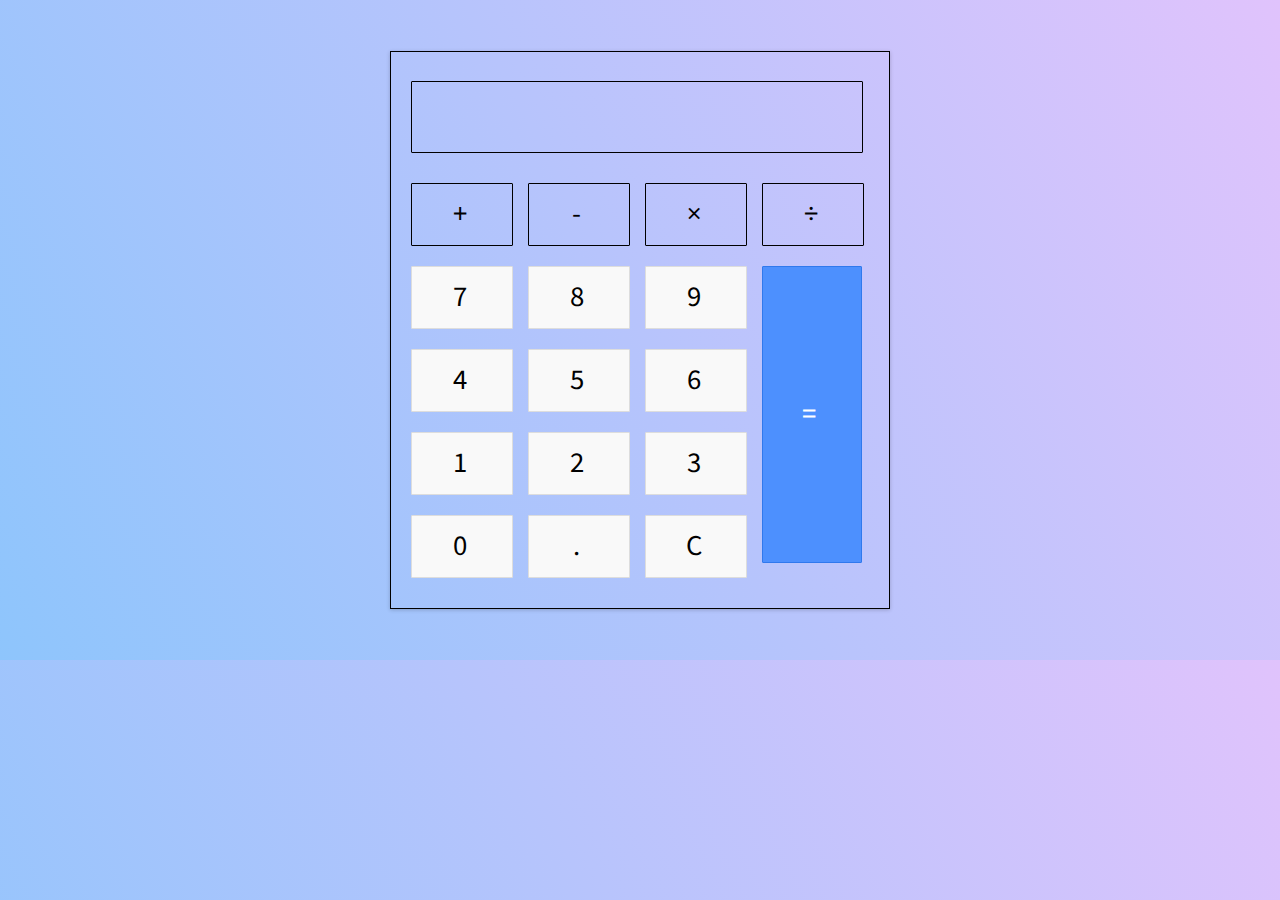
<file: LGMVIP-task 4/index.html>
<!DOCTYPE html>

<html lang="en">

<head>
    <title>Calculator</title>
    <link href='https://fonts.googleapis.com/css?family=Source+Sans+Pro:300' rel='stylesheet' type='text/css'>
    <link href='calc.css' rel='stylesheet' type='text/css'>

</head>

<body translate="no">
    <div class="calculator">
        <div class="input" id="input"></div>
        <div class="buttons">
            <div class="operators">
                <div>+</div>
                <div>-</div>
                <div>&times;</div>
                <div>&divide;</div>
            </div>
            <div class="leftPanel">
                <div class="numbers">
                    <div>7</div>
                    <div>8</div>
                    <div>9</div>
                </div>
                <div class="numbers">
                    <div>4</div>
                    <div>5</div>
                    <div>6</div>
                </div>
                <div class="numbers">
                    <div>1</div>
                    <div>2</div>
                    <div>3</div>
                </div>
                <div class="numbers">
                    <div>0</div>
                    <div>.</div>
                    <div id="clear">C</div>
                </div>
            </div>
            <div class="equal" id="result">=</div>
        </div>
    </div>
    <script src="https://cpwebassets.codepen.io/assets/common/stopExecutionOnTimeout-1b93190375e9ccc259df3a57c1abc0e64599724ae30d7ea4c6877eb615f89387.js"></script>
    <script src="calc.js">
    </script>



</body>

</html>
</file>
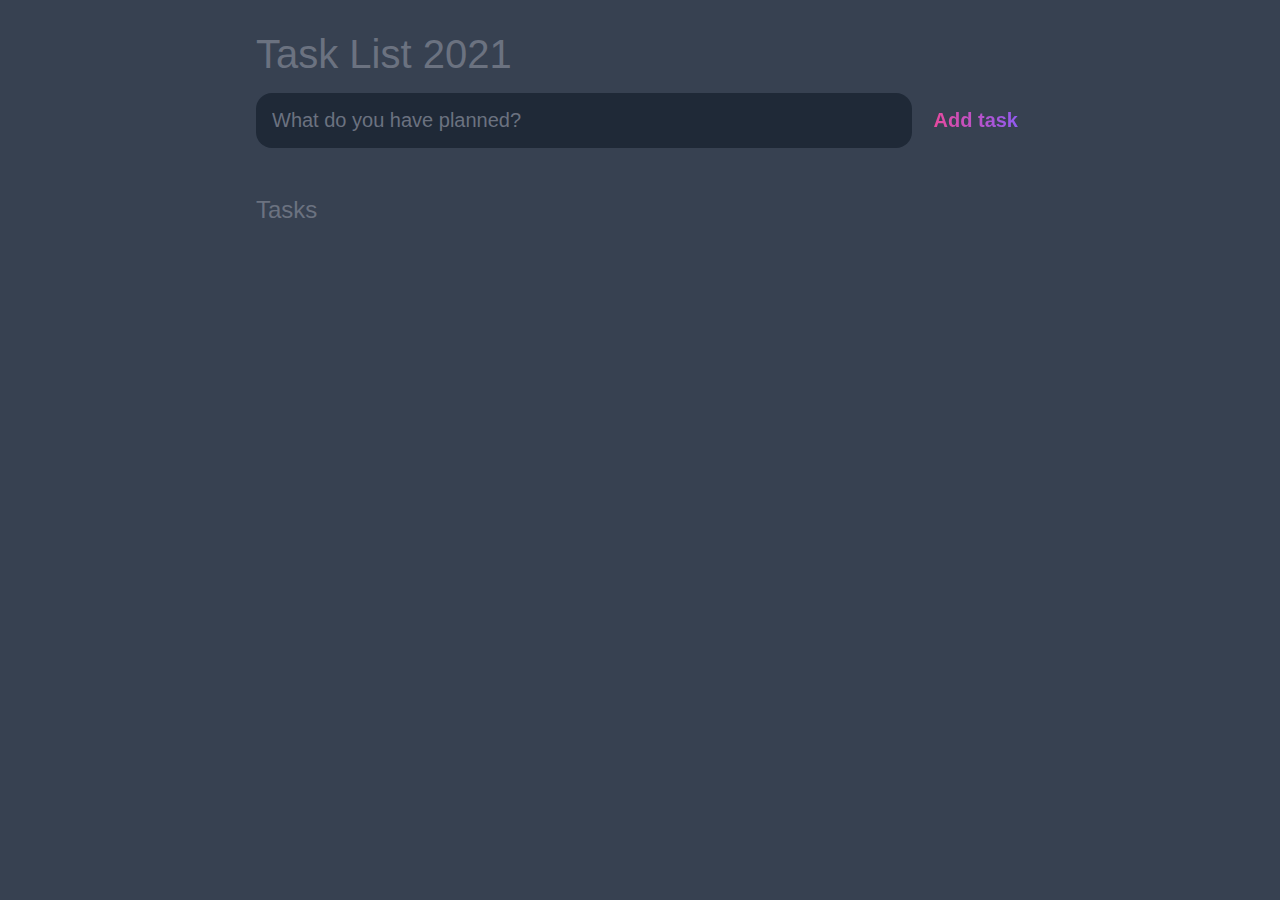
<file: LGMVIP-task1/index.html>
<!DOCTYPE html>
<html lang="en">
<head>
	<meta charset="UTF-8">
	<meta http-equiv="X-UA-Compatible" content="IE=edge">
	<meta name="viewport" content="width=device-width, initial-scale=1.0">
	<title>Task List 2021</title>

	<link rel="stylesheet" href="main.css" />
</head>
<body>
	
	<header>
		<h1>Task List 2021</h1>
		<form id="new-task-form">
			<input 
				type="text" 
				name="new-task-input" 
				id="new-task-input" 
				placeholder="What do you have planned?" />
			<input 
				type="submit"
				id="new-task-submit" 
				value="Add task" />
		</form>
	</header>
	<main>
		<section class="task-list">
			<h2>Tasks</h2>

			<div id="tasks">

			</div>
		</section>
	</main>

	<script src="main.js"></script>
</body>
</html>
</file>
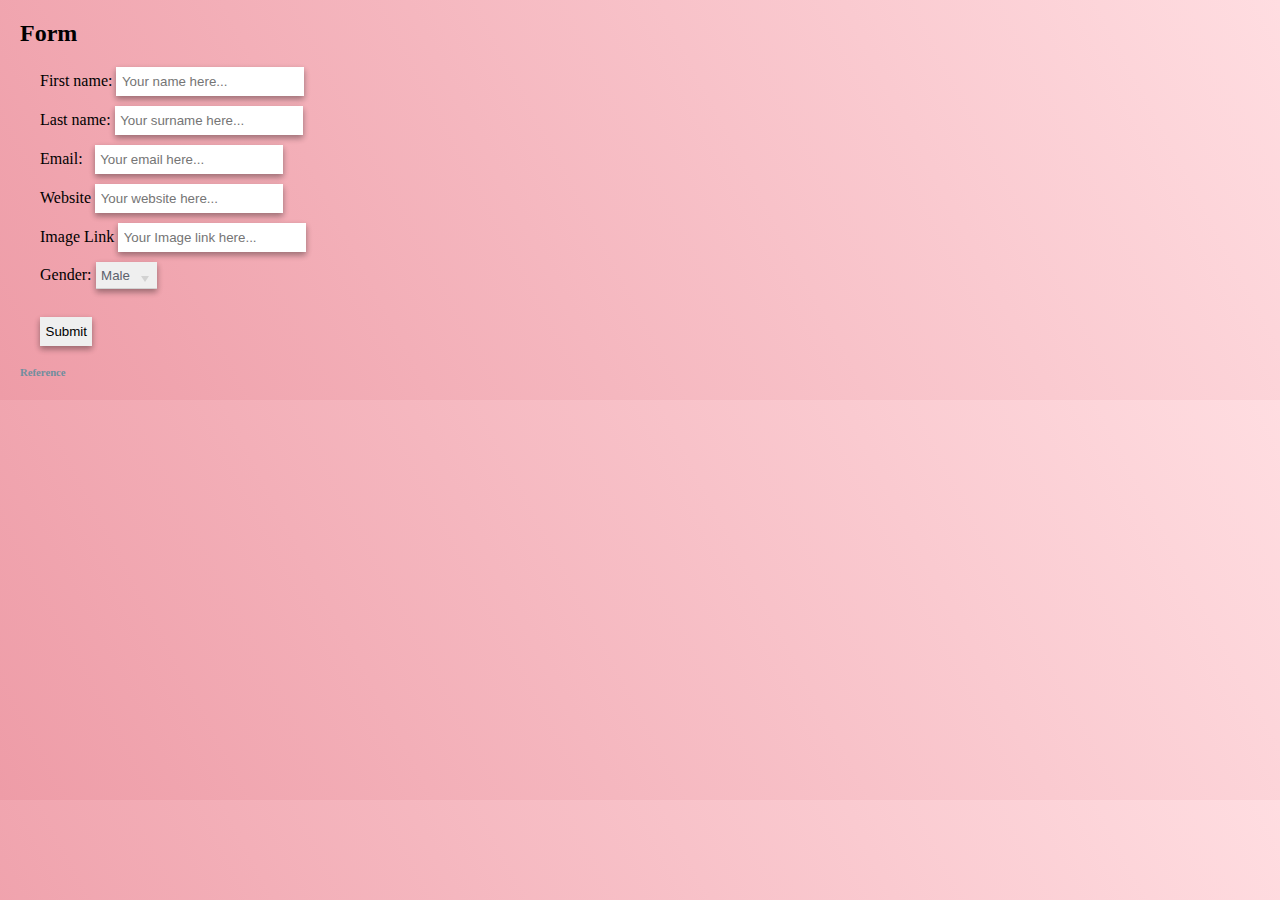
<file: LGMVIP-task3/index.html>
<!DOCTYPE html>

<html lang="en">

<head>
 
    <meta charset="UTF-8">
    <title>Display Form Data Before Submit &amp; Its Query-String</title>
    <link rel="stylesheet" href="style3.css">

      
</head>

<body translate="no">
    <h2>Form</h2>

    <form id="my_form">
        <label for="name">First name: </label>
        <input type="text" id="name" name="Firstname" value="" placeholder="Your name here...">
        <br>
        <label for="surname">Last name: </label>
        <input type="text" id="surname" name="Lastname" value="" placeholder="Your surname here...">
        <br>
        <label for="email">Email:    </label>   &nbsp
        <input type="text" id="email" name="mail" value="" placeholder="Your email here...">
        <br>
        <label for="website">Website </label>
        <input type="text" id="website" name="website" value="" placeholder="Your website here...">
        <br>
        <label for="Image">Image Link </label>
        <input type="text" id="Image" name="Image" value="" placeholder="Your Image link here...">
        <br>
        <div class="mdl-selectfield">
            <span>
			Gender: <select id="gender" name="Gender"> 
				<option class='short' data-limit='8' value="Male">Male</option>
				<option class='short' data-limit='8' value="Female">Female</option>
			</select>
		</span>
        </div>

      
        <br>
        <input type="submit" value="Submit" title="Get form's query-string">
    </form>

    <span id="check_before_submit"></span>

    <h6>
        <a href="https://stackoverflow.com/a/52193579/2149425" class="sliding-middle-out" title="Topic on Stack Overflow" target="_blank">Reference</a>
    </h6>
    <script src="https://cpwebassets.codepen.io/assets/common/stopExecutionOnTimeout-1b93190375e9ccc259df3a57c1abc0e64599724ae30d7ea4c6877eb615f89387.js"></script>

    <script src='https://cdnjs.cloudflare.com/ajax/libs/jquery/3.3.1/jquery.min.js'></script>
    <script id="rendered-js">
        function shortString() {
            var shorts = document.querySelectorAll('.short');
            if (shorts) {
                Array.prototype.forEach.call(shorts, function(ele) {
                    var str = ele.innerText,
                        indt = '...';

                    if (ele.hasAttribute('data-limit')) {
                        if (str.length > ele.dataset.limit) {
                            var result = `${str.substring(0, ele.dataset.limit - indt.length).trim()}${indt}`;
                            ele.innerText = result;
                            str = null;
                            result = null;
                        }
                    } else {
                        throw Error('Cannot find attribute \'data-limit\'');
                    }
                });
            }
        }

        $(function() {
            shortString();

            $("#my_form").on("submit", function(event) {
                event.preventDefault();
                var str = "<em>First name:</em><strong> " + $("#name").val() + "</strong><br><em>Last name:</em><strong> " + $("#surname").val() 
                    + "</strong><br><em>Email:</em><strong> " + $("#email").val()   + "</strong><br><em>Website:</em><strong> " + $("#website").val()  + "</strong><br><em>Image:</em><strong> <img src=' " + $("#Image").val() +" '>+ "</strong><br><em>My Gender:</em><strong> " + $("select#gender option:selected").text()  + "</strong>";

                $('#check_before_submit').html(str);
            });
        });
    </script>



</body>

</html>
</file>
<file: LGMVIP-task 4/calc.css>
body {
    background-color: #8EC5FC;
    background-image: linear-gradient(62deg, #8EC5FC 0%, #E0C3FC 100%);
    width: 500px;
    margin: 4% auto;
    font-family: 'Source Sans Pro', sans-serif;
    letter-spacing: 5px;
    font-size: 1.8rem;
    -moz-user-select: none;
    -webkit-user-select: none;
    -ms-user-select: none;
}

.calculator {
    border: 1.5px solid rgb(0, 0, 0);
    padding: 20px;
    -webkit-box-shadow: 0px 1px 4px 0px rgba(0, 0, 0, 0.2);
    box-shadow: 0px 1px 4px 0px rgba(0, 0, 0, 0.2);
    border-radius: 1px solid #000;
}

.input {
    border: 1px solid #000;
    margin: 2% auto;
    border-radius: 1px;
    height: 60px;
    padding-right: 15px;
    padding-top: 10px;
    text-align: right;
    margin-right: 6px;
    font-size: 2.5rem;
    overflow-x: auto;
    transition: all .2s ease-in-out;
}

.input:hover {
    border: 1px solid rgb(0, 0, 0);
    -webkit-box-shadow: inset 0px 1px 4px 0px rgba(0, 0, 0, 0.2);
    box-shadow: inset 0px 1px 4px 0px rgba(0, 0, 0, 0.2);
}

.buttons {}

.operators {}

.operators div {
    display: inline-block;
    border: 1px solid rgb(0, 0, 0);
    border-radius: 1px;
    width: 80px;
    text-align: center;
    padding: 10px;
    margin: 20px 4px 10px 0;
    cursor: pointer;
    background-color: yrgb(141, 219, 230);
    transition: border-color .2s ease-in-out, background-color .2s, box-shadow .2s;
}

.operators div:hover {
    background-color: #ddd;
    border: 1px solid rgb(0, 0, 0);
    -webkit-box-shadow: 0px 1px 4px 0px rgba(0, 0, 0, 0.2);
    box-shadow: 0px 1px 4px 0px rgba(0, 0, 0, 0.2);
    border-color: #aaa;
}

.operators div:active {
    font-weight: bold;
}

.leftPanel {
    display: inline-block;
}

.numbers div {
    display: inline-block;
    border: 1px solid #ddd;
    border-radius: 1px;
    width: 80px;
    text-align: center;
    padding: 10px;
    margin: 10px 4px 10px 0;
    cursor: pointer;
    background-color: #f9f9f9;
    transition: border-color .2s ease-in-out, background-color .2s, box-shadow .2s;
}

.numbers div:hover {
    background-color: #f1f1f1;
    -webkit-box-shadow: 0px 1px 4px 0px rgba(0, 0, 0, 0.2);
    box-shadow: 0px 1px 4px 0px rgba(0, 0, 0, 0.2);
    border-color: #bbb;
}

.numbers div:active {
    font-weight: bold;
}

div.equal {
    display: inline-block;
    border: 1px solid #3079ED;
    border-radius: 1px;
    width: 17%;
    text-align: center;
    padding: 127px 10px;
    margin: 10px 6px 10px 0;
    vertical-align: top;
    cursor: pointer;
    color: #FFF;
    background-color: #4d90fe;
    transition: all .2s ease-in-out;
}

div.equal:hover {
    background-color: #323438;
    -webkit-box-shadow: 0px 1px 4px 0px rgba(0, 0, 0, 0.2);
    box-shadow: 0px 1px 4px 0px rgba(0, 0, 0, 0.2);
    border-color: #d4e024;
}

div.equal:active {
    font-weight: bold;
}
</file>
<file: LGMVIP-task1/main.css>
:root {
	--dark: #374151;
	--darker: #1F2937;
	--darkest: #111827;
	--grey: #6B7280;
	--pink: #EC4899;
	--purple: #8B5CF6;
	--light: #EEE;
}

* {
	margin: 0;
	box-sizing: border-box;
	font-family: "Fira sans", sans-serif;
}

body {
	display: flex;
	flex-direction: column;
	min-height: 100vh;
	color: #FFF;
	background-color: var(--dark);
}

header {
	padding: 2rem 1rem;
	max-width: 800px;
	width: 100%;
	margin: 0 auto;
}

header h1{ 
	font-size: 2.5rem;
	font-weight: 300;
	color: var(--grey);
	margin-bottom: 1rem;
}

#new-task-form {
	display: flex;;
}

input, button {
	appearance: none;
	border: none;
	outline: none;
	background: none;
}

#new-task-input {
	flex: 1 1 0%;
	background-color: var(--darker);
	padding: 1rem;
	border-radius: 1rem;
	margin-right: 1rem;
	color: var(--light);
	font-size: 1.25rem;
}

#new-task-input::placeholder {
	color: var(--grey);
}

#new-task-submit {
	color: var(--pink);
	font-size: 1.25rem;
	font-weight: 700;
	background-image: linear-gradient(to right, var(--pink), var(--purple));
	-webkit-background-clip: text;
	-webkit-text-fill-color: transparent;
	cursor: pointer;
	transition: 0.4s;
}

#new-task-submit:hover {
	opacity: 0.8;
}

#new-task-submit:active {
	opacity: 0.6;
}

main {
	flex: 1 1 0%;
	max-width: 800px;
	width: 100%;
	margin: 0 auto;
}

.task-list {
	padding: 1rem;
}

.task-list h2 {
	font-size: 1.5rem;
	font-weight: 300;
	color: var(--grey);
	margin-bottom: 1rem;
}

#tasks .task {
	display: flex;
	justify-content: space-between;
	background-color: var(--darkest);
	padding: 1rem;
	border-radius: 1rem;
	margin-bottom: 1rem;
}

.task .content {
	flex: 1 1 0%;
}

.task .content .text {
	color: var(--light);
	font-size: 1.125rem;
	width: 100%;
	display: block;
	transition: 0.4s;
}

.task .content .text:not(:read-only) {
	color: var(--pink);
}

.task .actions {
	display: flex;
	margin: 0 -0.5rem;
}

.task .actions button {
	cursor: pointer;
	margin: 0 0.5rem;
	font-size: 1.125rem;
	font-weight: 700;
	text-transform: uppercase;
	transition: 0.4s;
}

.task .actions button:hover {
	opacity: 0.8;
}

.task .actions button:active {
	opacity: 0.6;
}

.task .actions .edit {
	background-image: linear-gradient(to right, var(--pink), var(--purple));
	-webkit-background-clip: text;
	-webkit-text-fill-color: transparent;
}

.task .actions .delete {
	color: crimson;
}
</file>
<file: LGMVIP-task3/style3.css>
@import url('https://fonts.googleapis.com/css?family=Roboto');
* {
    border: 0;
    margin: 0;
    padding: 0;
}

body {
    padding: 20px;
    background-color:linear-gradient(62deg, #ee9ca7 0%, #ffdde1 100%) ;
    background-image: linear-gradient(62deg, #ee9ca7 0%, #ffdde1 100%);
    align-content: center;


    
}

form {
    margin: 20px;
    align-content: center;
}

select {
    width: 61px;
    padding: 5.5px;
    border: none;
    border-bottom: 1px solid rgba(0, 0, 0, 0.12);
    -webkit-border-radius: 0;
    -moz-border-radius: 0;
    -ms-border-radius: 0;
    -o-border-radius: 0;
    border-radius: 0;
    box-shadow: 0 3px 6px rgba(0, 0, 0, 0.16), 0 3px 6px rgba(0, 0, 0, 0.23);
    color: #000308;
    color: rgba(0, 0, 0, 0);
    text-shadow: 0 0 0 #5c616c;
    -webkit-transition: box-shadow 0.6s ease-in-out;
    -moz-transition: box-shadow 0.6s ease-in-out;
    -ms-transition: box-shadow 0.6s ease-in-out;
    -o-transition: box-shadow 0.6s ease-in-out;
    transition: box-shadow 0.6s ease-in-out;
}

@-moz-document url-prefix() {
     ::-moz-focus-inner {
        border: none
    }
    select:-moz-focusring {
        color: transparent;
        text-shadow: 0px 0px 0px #5c616c;
    }
}

a,
a:visited,
a:focus,
a:active {
    text-decoration: none;
    color: #718e9e;
    outline: 0;
}

.sliding-middle-out {
    display: inline-block;
    position: relative;
    padding-bottom: 1px;
}

.sliding-middle-out:after {
    content: '';
    display: block;
    margin: auto;
    height: 1px;
    width: 0px;
    background: transparent;
    -webkit-transition: width 250ms ease-in-out, background-color 250ms ease-in-out;
    -moz-transition: width 250ms ease-in-out, background-color 250ms ease-in-out;
    -ms-transition: width 250ms ease-in-out, background-color 250ms ease-in-out;
    -o-transition: width 250ms ease-in-out, background-color 250ms ease-in-out;
    transition: width 250ms ease-in-out, background-color 250ms ease-in-out;
}

.sliding-middle-out:hover:after {
    width: 100%;
    background: #718e9e;
    outline: 0;
}

select,
select:active,
select:focus,
select:hover {
    outline: 0;
}

select:hover {
    box-shadow: 0 10px 20px rgba(0, 0, 0, 0.19), 0 6px 6px rgba(0, 0, 0, 0.23);
}
/* Use custom arrow */

.mdl-selectfield select {
    -webkit-appearance: none;
    -moz-appearance: none;
    appearance: none;
}

.mdl-selectfield {
    position: relative;
}

.mdl-selectfield:after {
    position: relative;
    top: 1em;
    right: 1em;
    /* Styling the down arrow */
    width: 0;
    height: 0;
    padding: 0;
    content: '';
    border-left: .25em solid transparent;
    border-right: .25em solid transparent;
    border-top: 0.375em solid rgba(0, 0, 0, 0.12);
    pointer-events: none;
}

input {
    padding: 7px 5.5px;
    box-shadow: 0 3px 6px rgba(0, 0, 0, 0.16), 0 3px 6px rgba(0, 0, 0, 0.23);
    -webkit-border-radius: 0;
    -moz-border-radius: 0;
    -ms-border-radius: 0;
    -o-border-radius: 0;
    border-radius: 0;
    -webkit-transition: box-shadow 0.6s ease-in-out;
    -moz-transition: box-shadow 0.6s ease-in-out;
    -ms-transition: box-shadow 0.6s ease-in-out;
    -o-transition: box-shadow 0.6s ease-in-out;
    transition: box-shadow 0.6s ease-in-out;
}

input:hover {
    box-shadow: 0 10px 20px rgba(0, 0, 0, 0.19), 0 6px 6px rgba(0, 0, 0, 0.23);
}

label,
input,
form,
select {
    margin-bottom: 10px;
}

h6 {
    margin-top: 10px;
}
</file>
